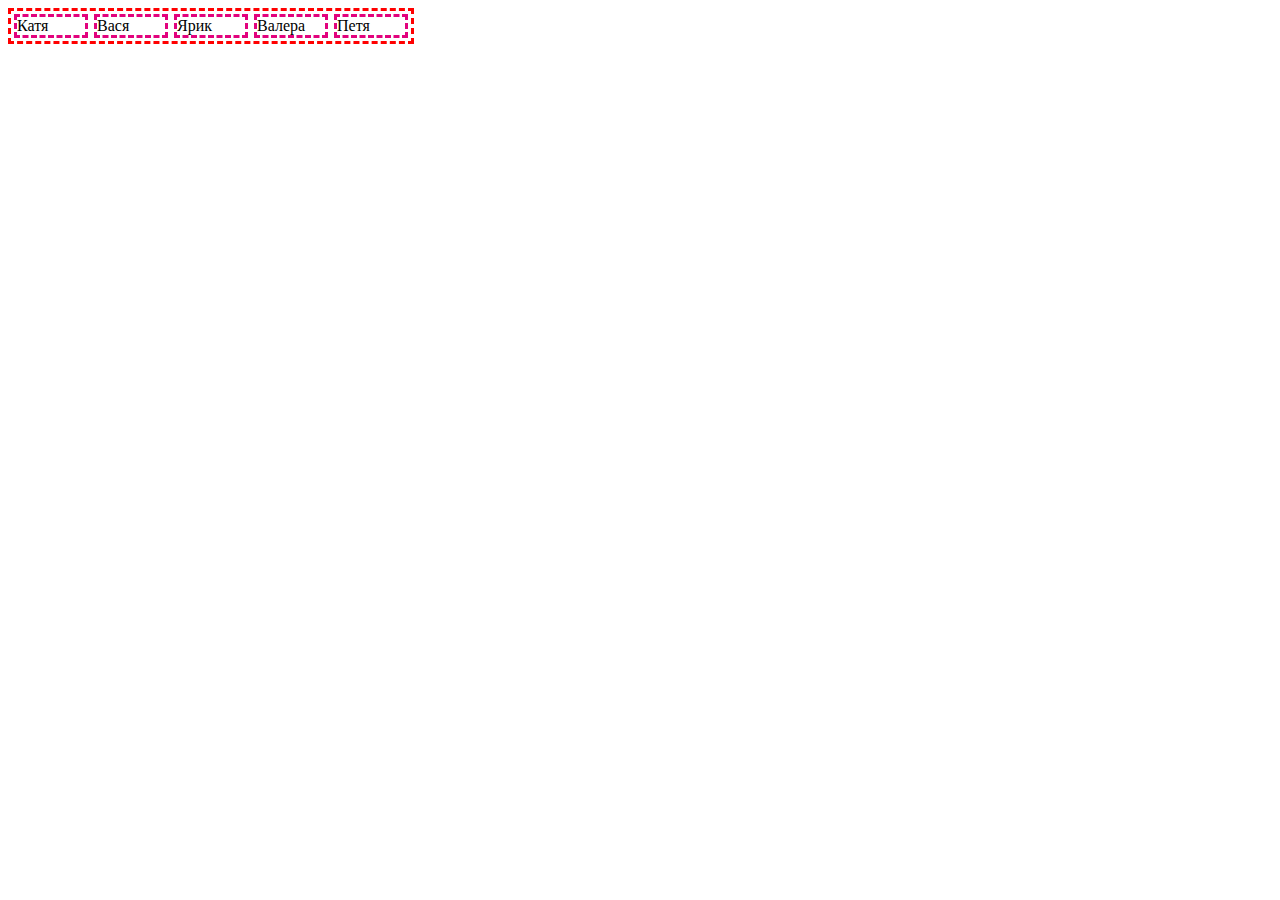
<file: eight-lesson/index.html>
<!DOCTYPE html>
<html lang="en">
<head>
	<meta charset="UTF-8">
	<title>Document</title>
	<link rel="stylesheet" href="index.css">
</head>
<body>

	<div class="container">
		<div class="element">
		Катя</div>
		<div class="element">
		Вася</div>
		<div class="element">
		Ярик</div>
		<div class="element">
		Валера</div>
		<div class="element">
		Петя</div>

	</div>

</body>
</html>
</file>
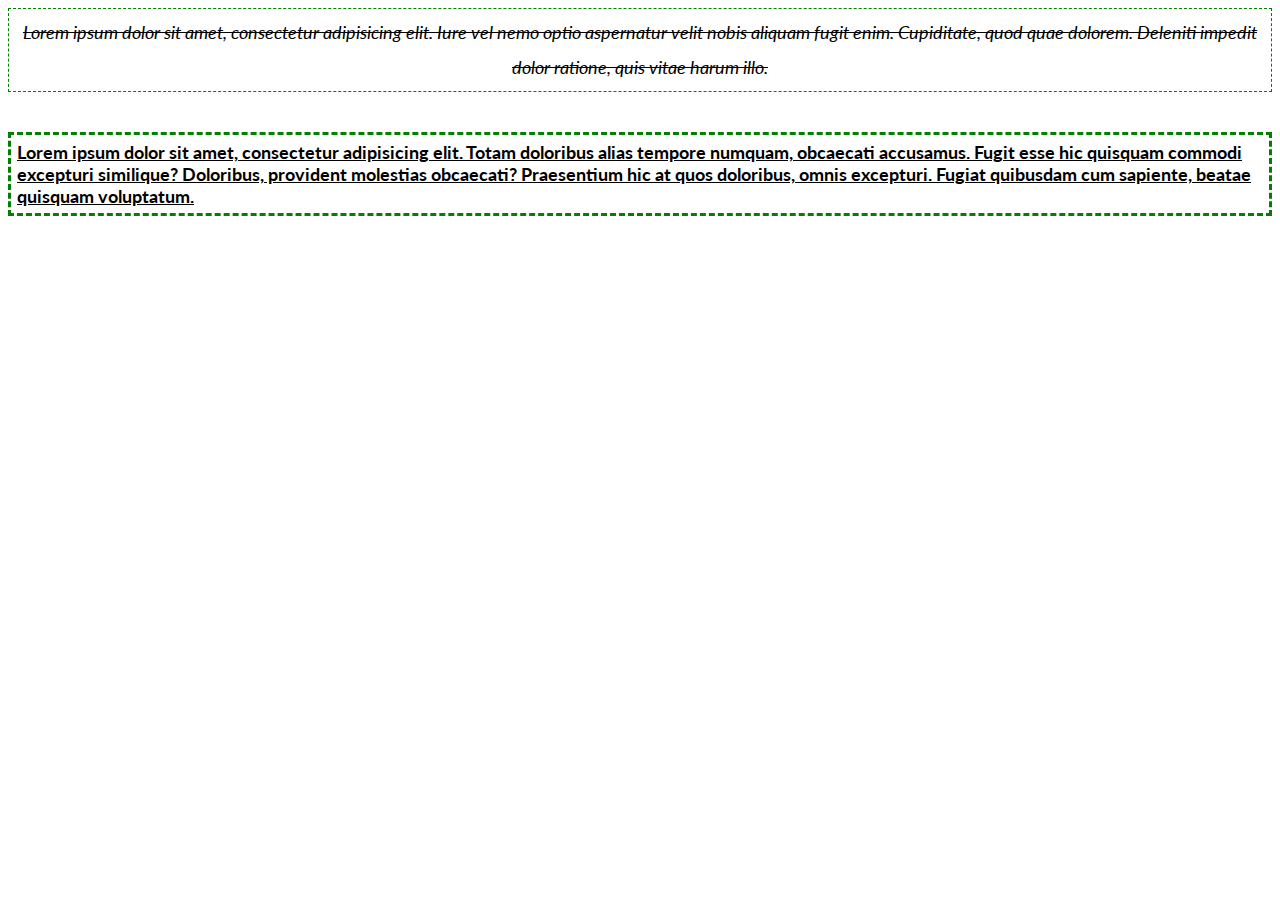
<file: six-lesson/index.html>
<!DOCTYPE html>
<html lang="en">
<head>
	<meta charset="UTF-8">
	<title>Document</title>
	<link rel="stylesheet" href="index.css">
	<link href="https://fonts.googleapis.com/css?family=Lato:400,700" rel="stylesheet">

</head>
<body>
	
	<p class="normal">

	Lorem ipsum dolor sit amet, consectetur adipisicing elit. Iure vel nemo optio aspernatur velit nobis aliquam fugit enim. Cupiditate, quod quae dolorem. Deleniti impedit dolor ratione, quis vitae harum illo.
		
	</p>
	
	<p class="bold">
		
	Lorem ipsum dolor sit amet, consectetur adipisicing elit. Totam doloribus alias tempore numquam, obcaecati accusamus. Fugit esse hic quisquam commodi excepturi similique? Doloribus, provident molestias obcaecati? Praesentium hic at quos doloribus, omnis excepturi. Fugiat quibusdam cum sapiente, beatae quisquam voluptatum.

	</p>
	
</body>
</html>
</file>
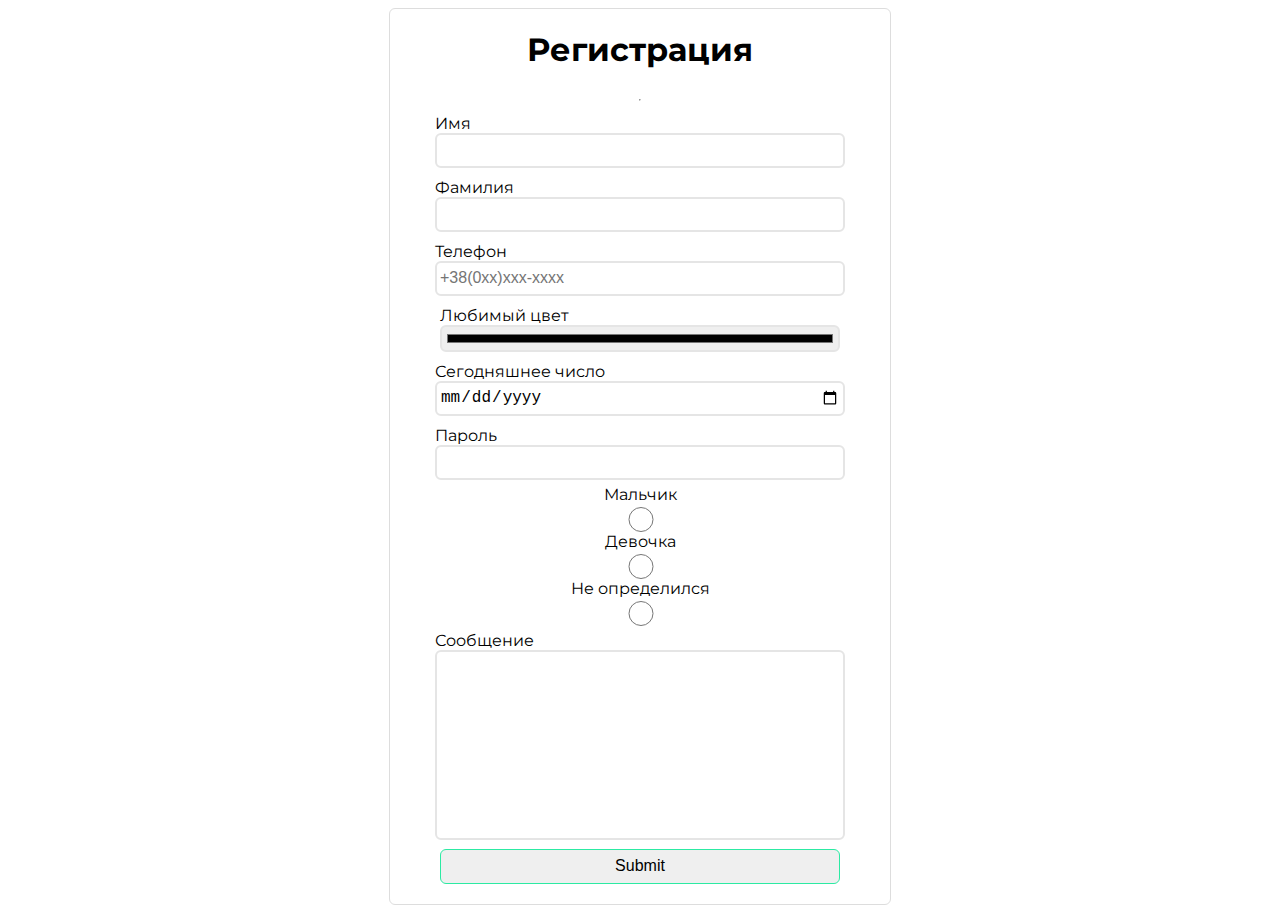
<file: third-lesson/index.html>
<!DOCTYPE html>
<html lang="en">
<head>
	<meta charset="UTF-8">
	<title>Form</title>
	<link rel="stylesheet" href="index.css">
</head>
<body>
	

	<form class="form" action="http://maximumstart.herokuapp.com/register" method="GET">
	
		<h1>Регистрация</h1>

	<hr>

		<p>
			<label for="name">Имя</label>
			<input type="text" id="name" name="name" required>
		</p>

		<p>
			<label for="surname">Фамилия</label>
			<input type="text" id="surname" name="surname" required>
		</p>

		<p>
			<label for="phone">Телефон</label>
			<input type="phone" id="phone" name="phone" placeholder="+38(0xx)xxx-xxxx" required>
		</p>

		<p>
			<label for="color">Любимый цвет</label>
			<input type="color" id="color" name="color" required>
		</p>
		
		<p>
			<label for="date">Сегодняшнее число</label>
			<input type="date" id="date" name="date" required>
		</p>

		<p>
			<label for="pass">Пароль</label>
			<input type="password" id="pass" name="password" required>
		</p>
		
			<label for="boy">Мальчик</label>
			<input name="gender" id="boy" type="radio" value="Мальчик">

			<label for="girl">Девочка</label>
			<input name="gender" id="girl" type="radio" value="Девочка">

			<label for="other">Не определился</label>
			<input name="gender" id="other" type="radio" value="Не определился">
	
		<p>		
		<label for="message">Сообщение</label>
		<textarea name="message" id="message" cols="30" rows="10"></textarea>
		</p>


		<input type="submit">
	
	</form>

</body>
</html>
</file>
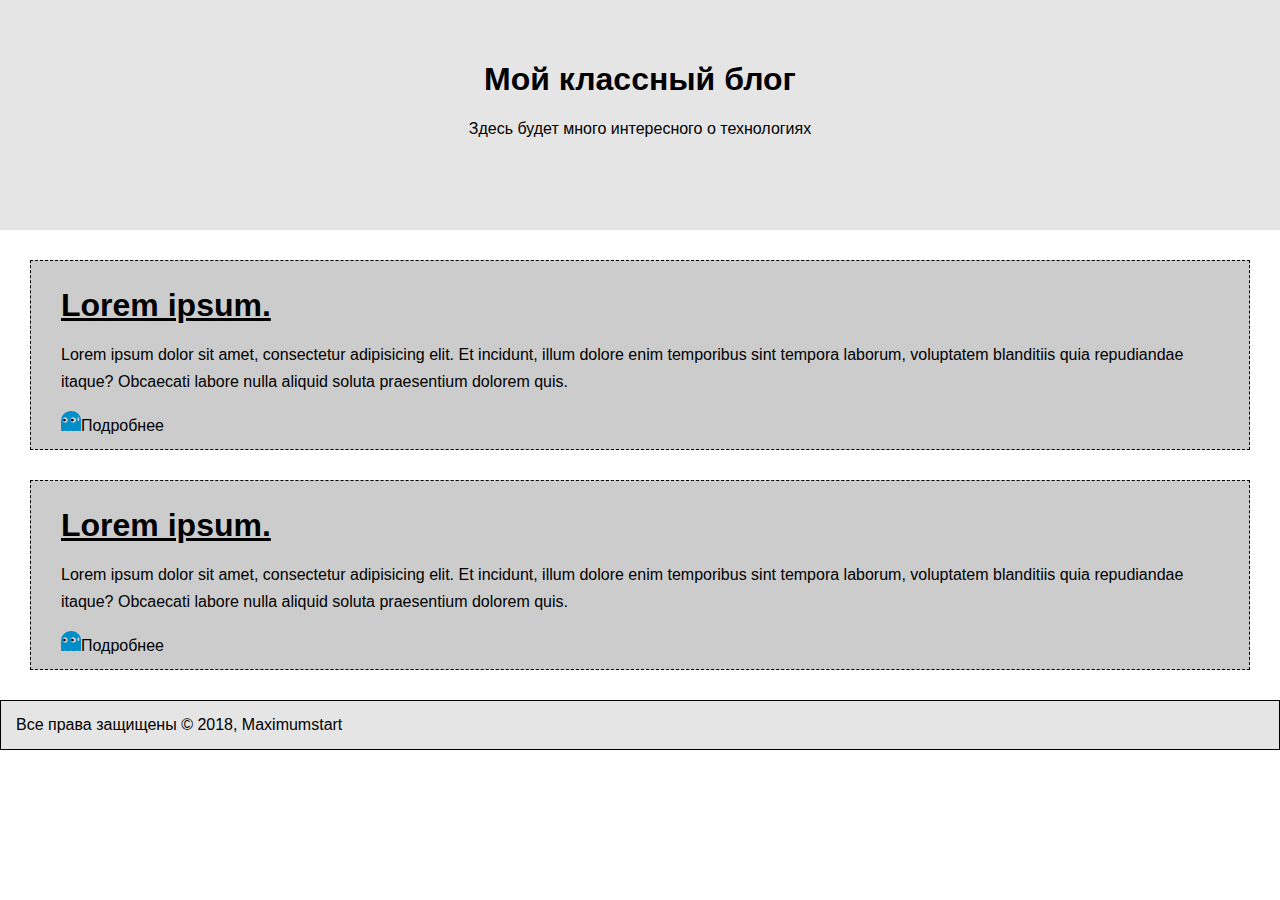
<file: sixth-lesson/homework/index.html>
<!DOCTYPE html>
<html lang="en">
<head>
	<meta charset="UTF-8">
	<title>Homework #6</title>
	<link rel="stylesheet" href="style.css">
	<link rel="icon" href="favicon.png">
</head>
<body>
	<header class="header">
		<h1 class="header__title">Мой классный блог</h1>
		<p class="header__desc">Здесь будет много интересного о технологиях</p>
	</header>

	<main>
		<article class="article">
			<h1><a href="#" class="article__link">Lorem ipsum.</a></h1>
			<p>Lorem ipsum dolor sit amet, consectetur adipisicing elit. Et incidunt, illum dolore enim temporibus sint tempora laborum, voluptatem blanditiis quia repudiandae itaque? Obcaecati labore nulla aliquid soluta praesentium dolorem quis.</p>
			<a href="#" class="article__more">Подробнее</a>
		</article>

		<article class="article">
			<h1><a href="#" class="article__link">Lorem ipsum.</a></h1>
			<p>Lorem ipsum dolor sit amet, consectetur adipisicing elit. Et incidunt, illum dolore enim temporibus sint tempora laborum, voluptatem blanditiis quia repudiandae itaque? Obcaecati labore nulla aliquid soluta praesentium dolorem quis.</p>
			<a href="#" class="article__more">Подробнее</a>
		</article>
	</main>

	<footer class="footer">
		<span>Все права защищены &copy; 2018, Maximumstart</span>
	</footer>
</body>
</html>
</file>
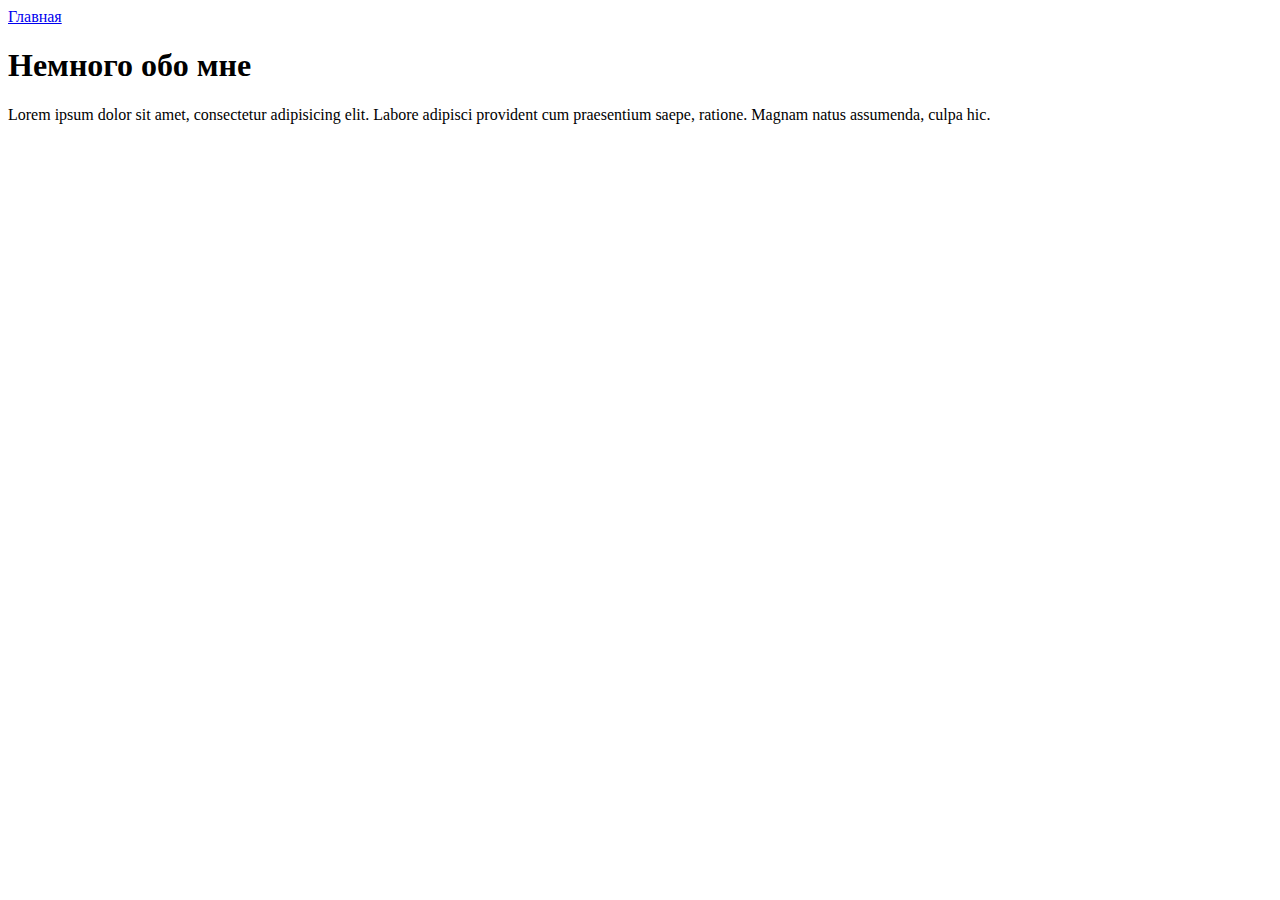
<file: first-lesson/about.html>
<!DOCTYPE html>
<html lang="en">
<head>
	<meta charset="UTF-8">
	<title>Document</title>
</head>
<body>
	<span><a href="index.html">Главная</a></span>
	<span><a href="/index.html"></a></span>
	<h1>Немного обо мне</h1>
	<p>Lorem ipsum dolor sit amet, consectetur adipisicing elit. Labore adipisci provident cum praesentium saepe, ratione. Magnam natus assumenda, culpa hic.</p>
</body>
</html>
</file>
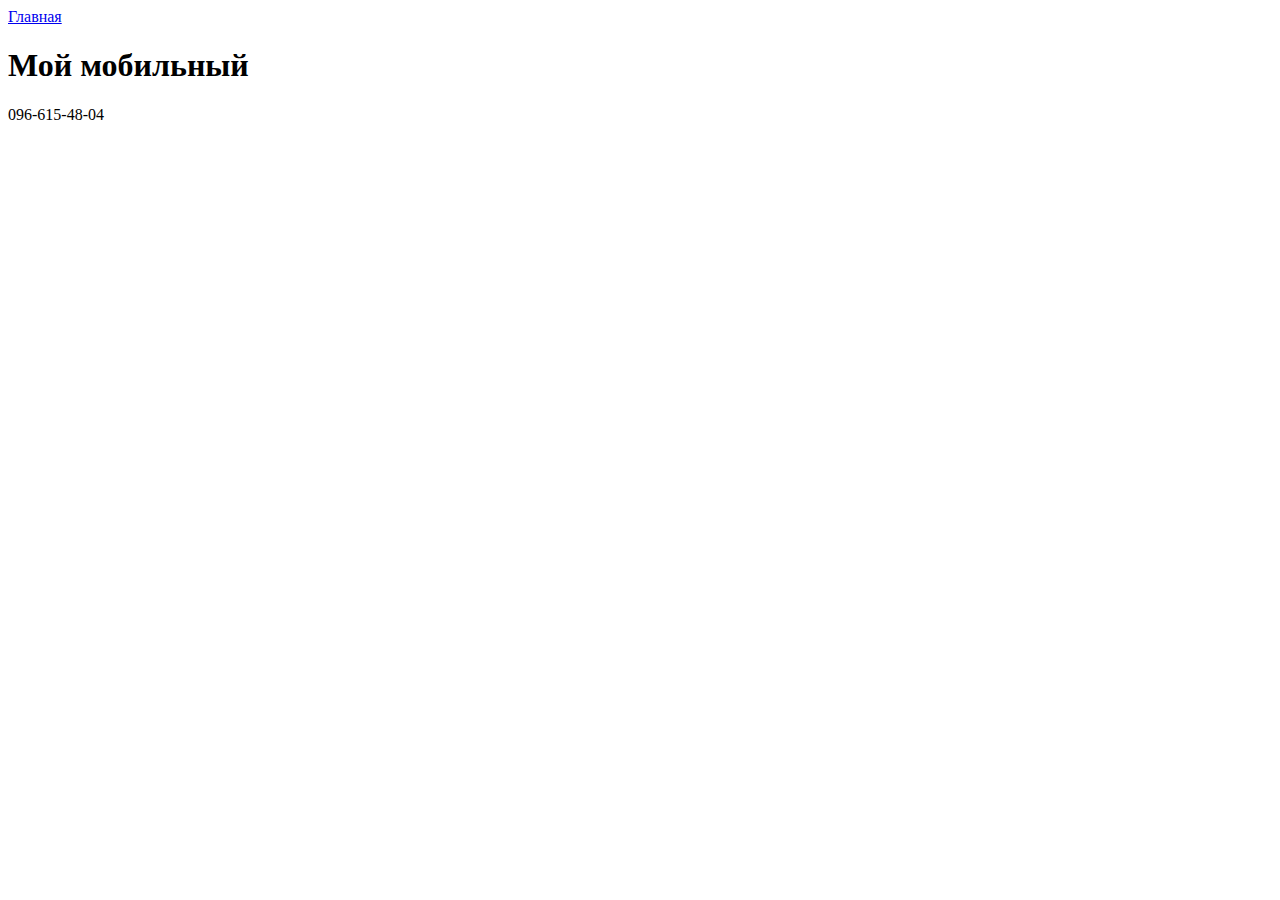
<file: first-lesson/contacts.html>
<!DOCTYPE html>
<html lang="en">
<head>
	<meta charset="UTF-8">
	<title>Document</title>
</head>
<body>
	<span><a href="index.html">Главная</a></span>
	<h1>Мой мобильный</h1>
	<p>096-615-48-04</p>
	
</body>
</html>
</file>
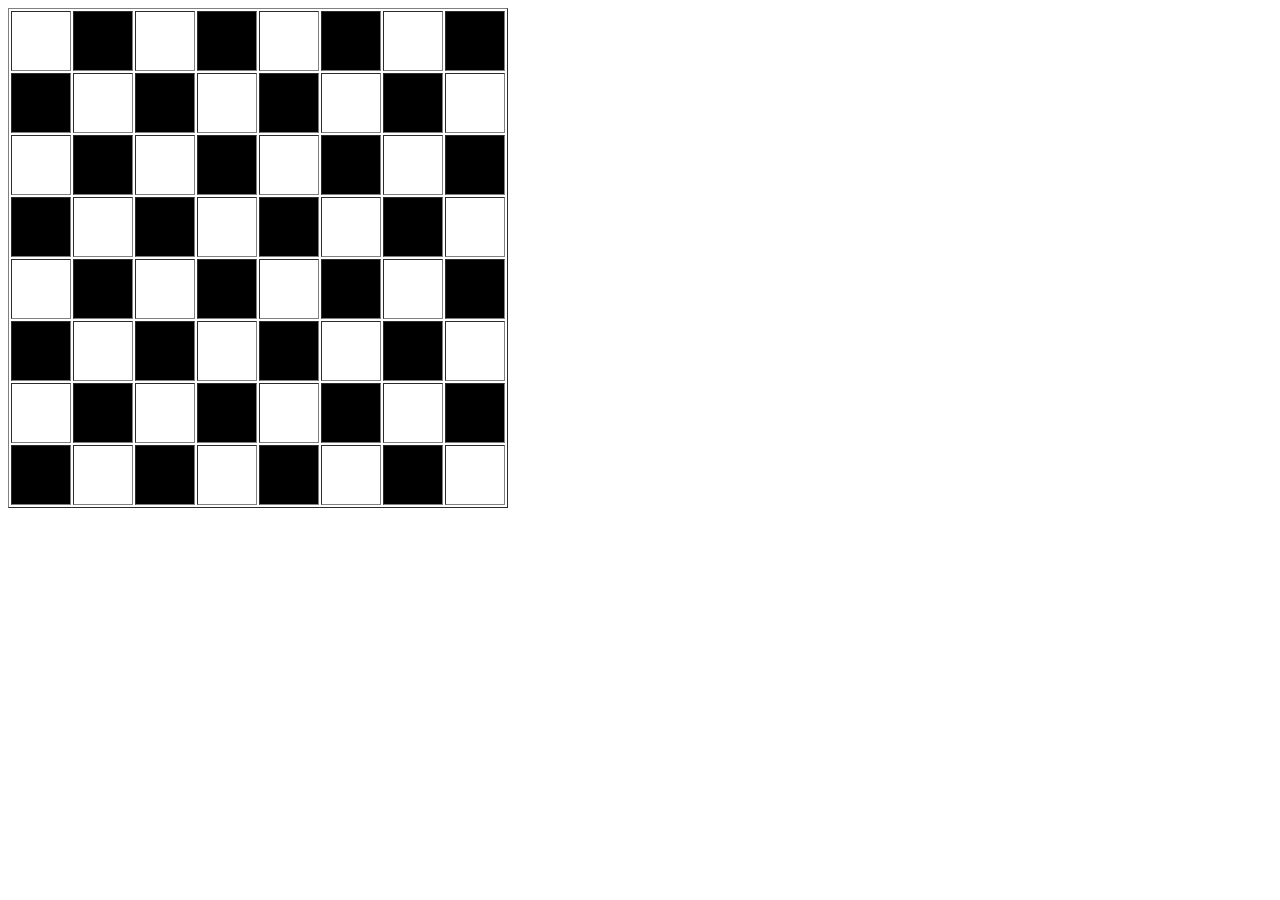
<file: first-lesson/shahmati.html>
<!DOCTYPE html>
<html lang="en">
<head>
	<meta charset="UTF-8">
	<title>Доска</title>
	<link rel="shortcut icon" href="">
</head>
<body>

	<table border="1" width="500" height="500">

<tr>
	<td></td>
	<td bgcolor="black"></td>
	<td></td>
	<td bgcolor="black"></td>
	<td></td>
	<td bgcolor="black"></td>
	<td></td>
	<td bgcolor="black"></td>
</tr>

<tr>
	<td bgcolor="black"></td>
	<td></td>
	<td bgcolor="black"></td>
	<td></td>
	<td bgcolor="black"></td>
	<td></td>
	<td bgcolor="black"></td>
	<td></td>
</tr>

<tr>
	<td></td>
	<td bgcolor="black"></td>
	<td></td>
	<td bgcolor="black"></td>
	<td></td>
	<td bgcolor="black"></td>
	<td></td>
	<td bgcolor="black"></td></tr>

<tr>
	<td bgcolor="black"></td>
	<td></td>
	<td bgcolor="black"></td>
	<td></td>
	<td bgcolor="black"></td>
	<td></td>
	<td bgcolor="black"></td>
	<td></td>
</tr>

<tr>
	<td></td>
	<td bgcolor="black"></td>
	<td></td>
	<td bgcolor="black"></td>
	<td></td>
	<td bgcolor="black"></td>
	<td></td>
	<td bgcolor="black"></td>
</tr>

<tr>
	<td bgcolor="black"></td>
	<td></td>
	<td bgcolor="black"></td>
	<td></td>
	<td bgcolor="black"></td>
	<td></td>
	<td bgcolor="black"></td>
	<td></td>
</tr>

<tr>
	<td></td>
	<td bgcolor="black"></td>
	<td></td>
	<td bgcolor="black"></td>
	<td></td>
	<td bgcolor="black"></td>
	<td></td>
	<td bgcolor="black"></td>
</tr>

<tr>
	<td bgcolor="black"></td>
	<td></td>
	<td bgcolor="black"></td>
	<td></td>
	<td bgcolor="black"></td>
	<td></td>
	<td bgcolor="black"></td>
	<td></td>
</tr>

	</table>

</body>
</html>
</file>
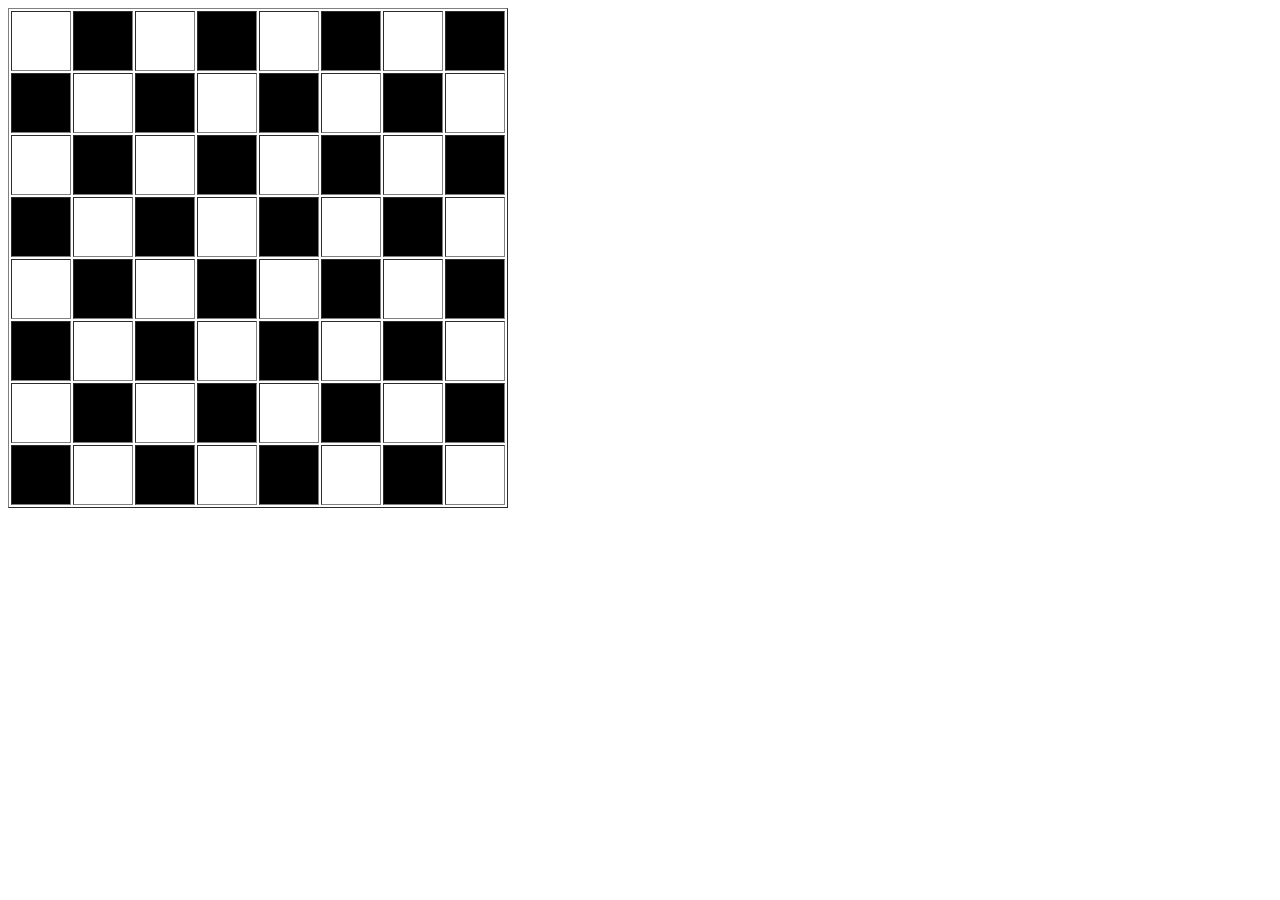
<file: second-lesson/shahmati.html>
<!DOCTYPE html>
<html lang="en">
<head>
	<meta charset="UTF-8">
	<title>Доска</title>
</head>
<body>

	<table border="1" width="500" height="500">

<tr>
	<td></td>
	<td bgcolor="black"></td>
	<td></td>
	<td bgcolor="black"></td>
	<td></td>
	<td bgcolor="black"></td>
	<td></td>
	<td bgcolor="black"></td>
</tr>

<tr>
	<td bgcolor="black"></td>
	<td></td>
	<td bgcolor="black"></td>
	<td></td>
	<td bgcolor="black"></td>
	<td></td>
	<td bgcolor="black"></td>
	<td></td>
</tr>

<tr>
	<td></td>
	<td bgcolor="black"></td>
	<td></td>
	<td bgcolor="black"></td>
	<td></td>
	<td bgcolor="black"></td>
	<td></td>
	<td bgcolor="black"></td></tr>

<tr>
	<td bgcolor="black"></td>
	<td></td>
	<td bgcolor="black"></td>
	<td></td>
	<td bgcolor="black"></td>
	<td></td>
	<td bgcolor="black"></td>
	<td></td>
</tr>

<tr>
	<td></td>
	<td bgcolor="black"></td>
	<td></td>
	<td bgcolor="black"></td>
	<td></td>
	<td bgcolor="black"></td>
	<td></td>
	<td bgcolor="black"></td>
</tr>

<tr>
	<td bgcolor="black"></td>
	<td></td>
	<td bgcolor="black"></td>
	<td></td>
	<td bgcolor="black"></td>
	<td></td>
	<td bgcolor="black"></td>
	<td></td>
</tr>

<tr>
	<td></td>
	<td bgcolor="black"></td>
	<td></td>
	<td bgcolor="black"></td>
	<td></td>
	<td bgcolor="black"></td>
	<td></td>
	<td bgcolor="black"></td>
</tr>

<tr>
	<td bgcolor="black"></td>
	<td></td>
	<td bgcolor="black"></td>
	<td></td>
	<td bgcolor="black"></td>
	<td></td>
	<td bgcolor="black"></td>
	<td></td>
</tr>

	</table>

</body>
</html>
</file>
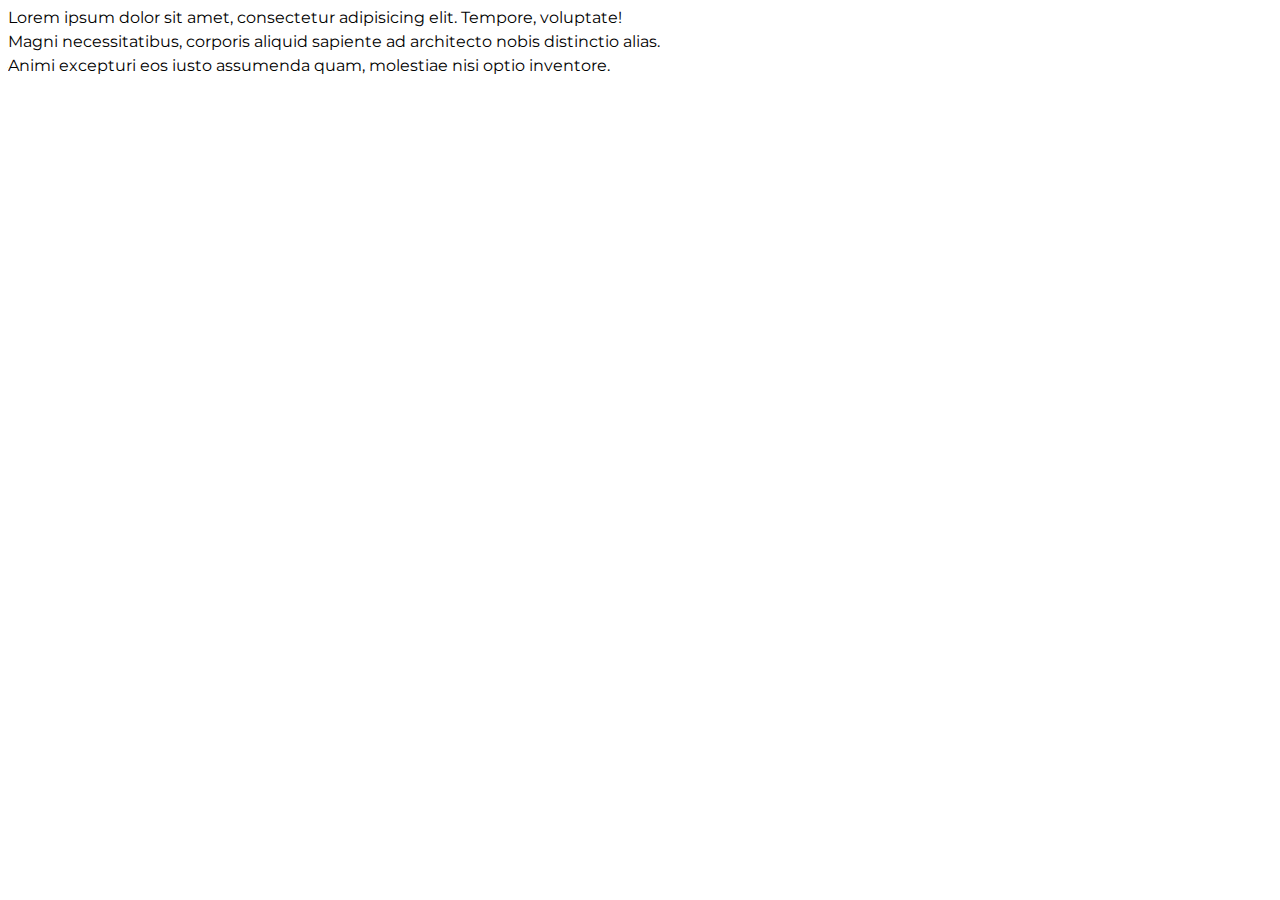
<file: third-lesson/index2.html>
<!DOCTYPE html>
<html lang="en">
<head>
	<meta charset="UTF-8">
	<title>Document</title>
	<link rel="stylesheet" href="index.css">
</head>
<body>

	<!-- 	селектор {свойство: значение;} -->

	<div class="container">
	
		<p class="red">Lorem ipsum dolor sit amet, consectetur adipisicing elit. Tempore, voluptate!</p>
		<p class="pink">Magni necessitatibus, corporis aliquid sapiente ad architecto nobis distinctio alias.</p>
		<p class="white">Animi excepturi eos iusto assumenda quam, molestiae nisi optio inventore.</p>

	</div>
	
</body>
</html>
</file>
<file: eight-lesson/index.css>
.element {
	border: 3px dashed #e2027d;
	margin: 3px;
	width: 100px;
}

.container {
	border: 3px dashed #ff0000;
  	display: flex;
	/*flex-direction: column;*/
	/*justify-content: center;*/
	width: 400px;
}
</file>
<file: six-lesson/index.css>
@font-face {
	font-family: General-font;
	src: url(); /*скачанные шрифты*/
}
* {
	font-family: 'Lato', sans-serif;
}

.normal {
	font-weight: 400;
	border: 1px dashed green;
	padding: 6px;
	font-size: 18px;
	text-align: center;
	margin: 0 0 40px 0; 
	text-decoration: line-through;
	font-style: italic;
	line-height: 35px;
}

.bold {
	font-weight: 700;
	border: 3px dashed green;
	padding: 6px;
	text-decoration: underline;
	font-size: 18px;
	

}
</file>
<file: third-lesson/index.css>
@import url('https://fonts.googleapis.com/css?family=Montserrat');

body {
	font-family: 'Montserrat', sans-serif;
}

a {
	text-decoration: none;
	color: #000;
	border-bottom: 1px dotted #ddd;
}

p {
	margin: 5px auto;
}

label {
	display: block;
}

input, textarea {
	width: 400px;
}

input:focus, textarea:focus {
	border: 2px solid #2ceaa3;
	transition: ease-in-out .5s;
}

input[type="submit"] {
	display: inline-block;
	height: 35px;
	border: 1px solid #2ceaa3;
}

input[type="submit"]:hover {
	border: 1px solid #2ceaa3;
	background-color: #2ceaa3;
}

textarea, input {
	resize: none;
	border-radius: 6px;
	font-size: 16px;
	border: 2px solid #e5e5e5;
	min-height: 25px;
	padding: 3px;
}

.form {
	font-family: 'Montserrat', sans-serif;
	display: -webkit-flex;
	display: -moz-flex;
	display: -ms-flex;
	display: -o-flex;
	display: flex;
	justify-content: center;
	-webkit-flex-direction: column;
	-moz-flex-direction: column;
	-ms-flex-direction: column;
	-o-flex-direction: column;
	flex-direction: column;
	margin: 0 auto;
	border: 1px solid #ddd;
	border-radius: 6px;
	width: 500px;
	-ms-align-items: center;
	align-items: center;
	padding-bottom: 20px;
}

#messageField {
	margin: -19px 0 5px 0;
	min-height: 210px;
}
</file>
<file: sixth-lesson/homework/style.css>
/*
	Служебные стили. Тут ничего не стоит изменять!
*/

* {
	font-family: sans-serif;
}

.article__more {
	text-decoration: none;
}

.article {
	line-height: 27px;
}

.header {
	text-align: center;
}

/*
	Ниже можно начинать писать свои стили.
*/

body {
	margin: 0;
}

.article__more {
	transition: .5s ease-in-out;
}

.article__more:hover {
	border-bottom: 1px dotted #000;
	color: #f00;
	transition: .5s ease-in-out;
}

.article__more:active {
	border-bottom: 1px dotted #000;
	color: #0000ff;
	transition: .5s ease-in-out;
}

.article__more::before {
    content: '';
    background-image: url(favicon.png);
    width: 20px;
    height: 20px;
    display: inline-block;
    background-size: 20px;
}

/*.article__more::after {
	content: ' <-';
}*/


.article__link {
	color: #000;
}

.article__more {
	color: #000;
}

.header {
	background-color:#e5e5e5;
	padding: 40px 0 40px 0;
	min-height: 150px;
}

.article {
	border: 1px dashed #000;
	background-color: #ccc;
	margin: 30px;
	padding: 10px 30px 10px 30px;
}

.footer {
	background-color:#e5e5e5;
	padding: 15px;
	border-top: 1px #000;
	border: 1px solid #000;
}
</file>
